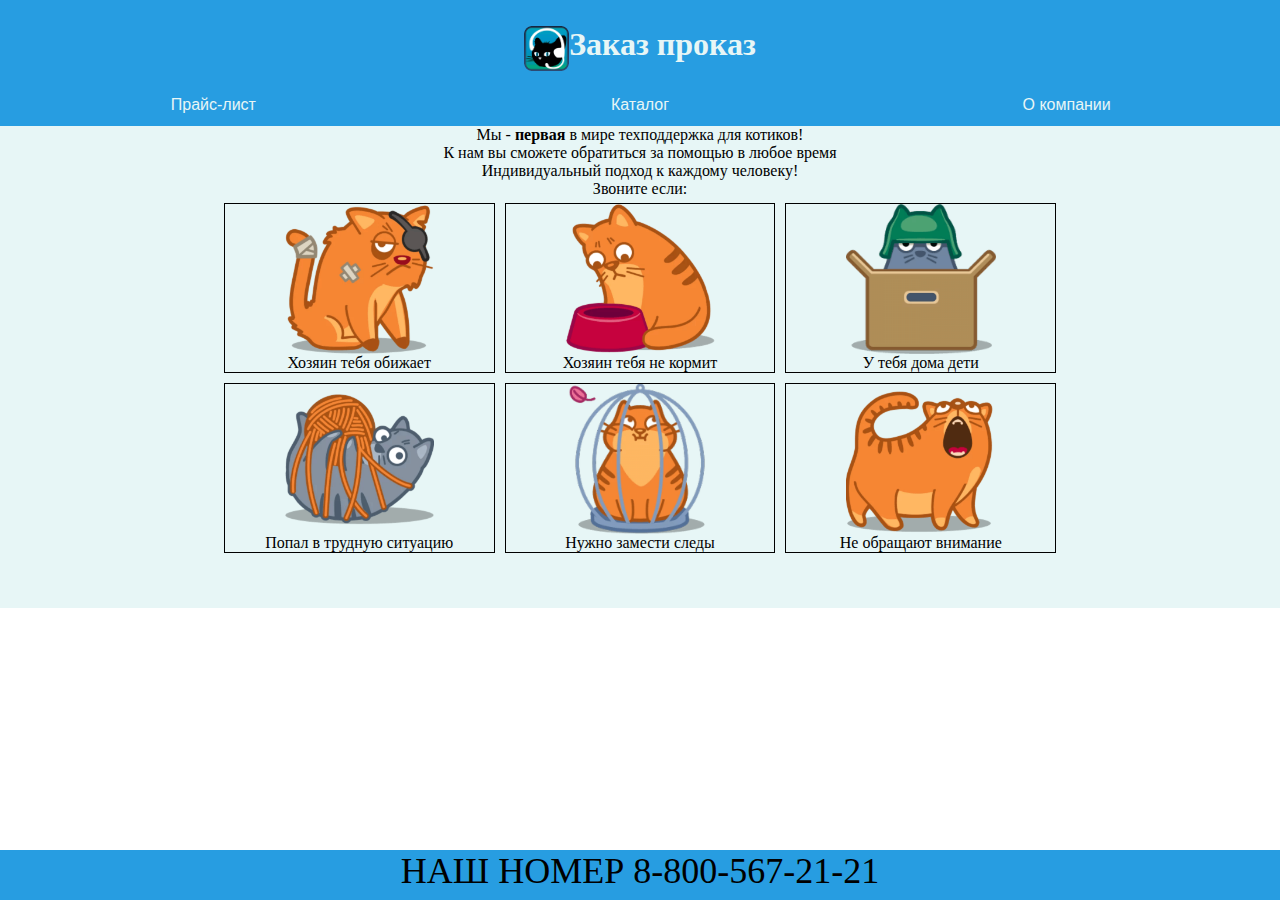
<file: index.html>
<!DOCTYPE html>
<html lang="ru">

<head>
    <meta charset="utf-8">
    <title>Заказ проказ</title>
    <link rel="stylesheet" href="css/style.css">
</head>

<body>
    <header class="site-header">
        <div class="header-contener">
            <div class="logo-img">
                <img src="img/logo.png">
            </div>

            <h1 class="head-text">Заказ проказ</h1>
        </div>


        <nav class="navigator">

            <a href="price.html">Прайс-лист</a>
            <a href="catalog.html">Каталог</a>
            <a href="about.html">О компании</a>
        </nav>

    </header>
    <main>
        <div class="main-text">
            <p>Мы - <b>первая</b> в мире техподдержка для котиков!</p>
            <p>К нам вы сможете обратиться за помощью в любое время</p>
            <p>Индивидуальный подход к каждому человеку!</p>
            <p>Звоните если:</p>
            <div class="box-cats">
                <div class="box-cat">
                    <img src="img/damageproblem.png">
                    <p>Хозяин тебя обижает</p>
                </div>
                <div class="box-cat">
                    <img src="img/eatproblem.png">
                    <p>Хозяин тебя не кормит</p>
                </div>
                <div class="box-cat">
                    <img src="img/childrenproblem.png">
                    <p>У тебя дома дети</p>
                </div>
            </div>
            <div class="box-cats">
                <div class="box-cat">
                    <img src="img/trap.png">
                    <p>Попал в трудную ситуацию</p>
                </div>
                <div class="box-cat">
                    <img src="img/trace.png">
                    <p>Нужно замести следы</p>
                </div>
                <div class="box-cat">
                    <img src="img/attentionproblem.png">
                    <p>Не обращают внимание</p>
                </div>
            </div>

    </main>
    <footer>
        <p class="callmebaby">НАШ НОМЕР 8-800-567-21-21</p>
    </footer>
</body>

</html>
</file>
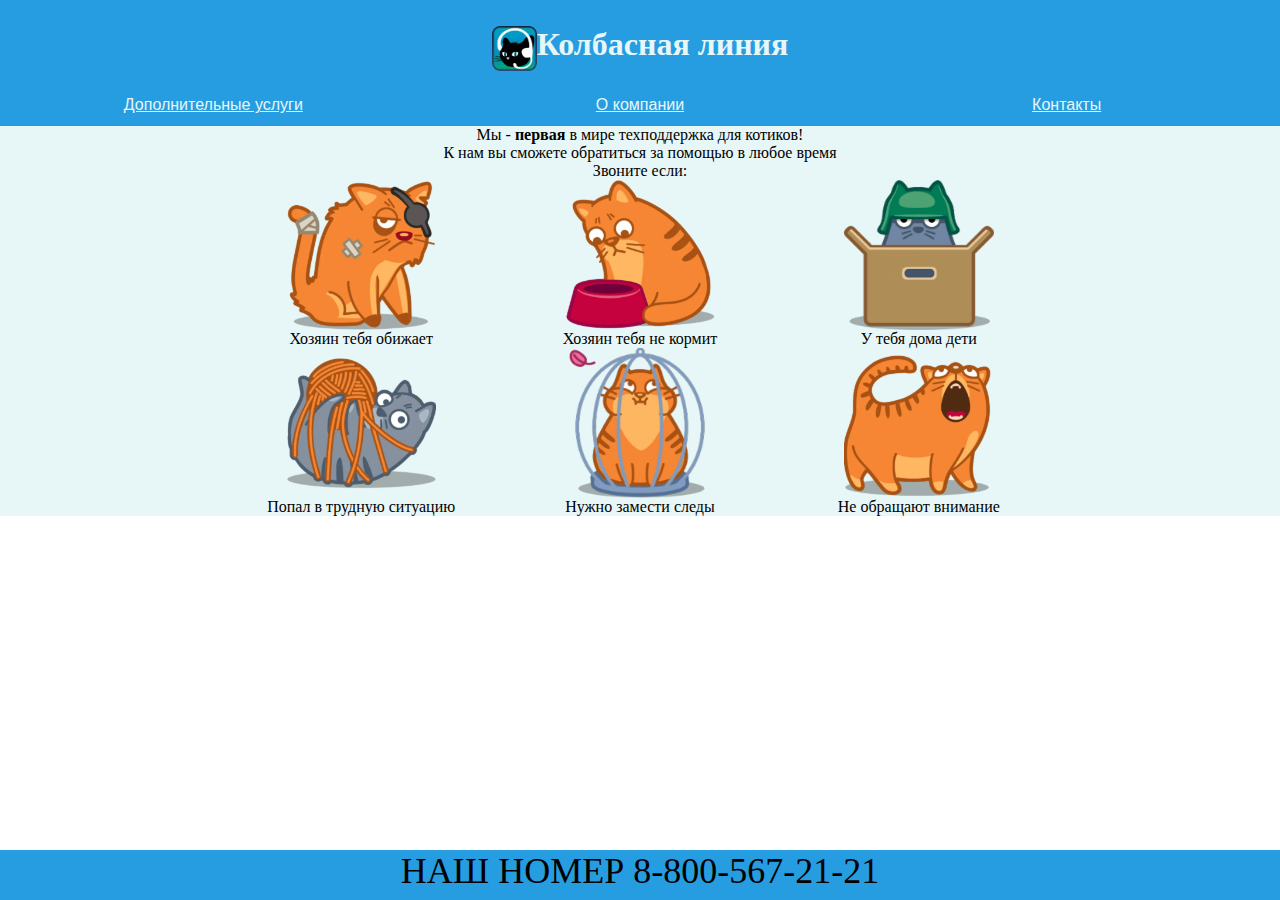
<file: lab1/index.html>
<!DOCTYPE html>
<html lang="ru">

<head>
    <meta charset="utf-8">
    <title>Колбасная линия</title>
    <link rel="stylesheet" href="css/style.css">
</head>

<body>
    <header class="site-header">
        <div class="header-contener">
            <div class="logo-img">
                <img src="img/logo.png">
            </div>

            <h1 class="head-text">Колбасная линия</h1>
        </div>


        <nav class="navigator">

            <a href="price.html">Дополнительные услуги</a>
            <a href="about.html">О компании</a>
            <a href="catalog.html">Контакты</a>
        </nav>

    </header>
    <main>
        <div class="main-text">
            <p>Мы - <b>первая</b> в мире техподдержка для котиков!</p>
            <p>К нам вы сможете обратиться за помощью в любое время</p>
            <p>Звоните если:</p>
            <div class="box-cats">
                <div class="box-cat">
                    <img src="img/damageproblem.png">
                    <p>Хозяин тебя обижает</p>
                </div>
                <div class="box-cat">
                    <img src="img/eatproblem.png">
                    <p>Хозяин тебя не кормит</p>
                </div>
                <div class="box-cat">
                    <img src="img/childrenproblem.png">
                    <p>У тебя дома дети</p>
                </div>
            </div>
            <div class="box-cats">
                <div class="box-cat">
                    <img src="img/trap.png">
                    <p>Попал в трудную ситуацию</p>
                </div>
                <div class="box-cat">
                    <img src="img/trace.png">
                    <p>Нужно замести следы</p>
                </div>
                <div class="box-cat">
                    <img src="img/attentionproblem.png">
                    <p>Не обращают внимание</p>
                </div>
            </div>

    </main>
    <footer>

        <p class="callmebaby">НАШ НОМЕР 8-800-567-21-21</p>
    </footer>
</body>

</html>
</file>
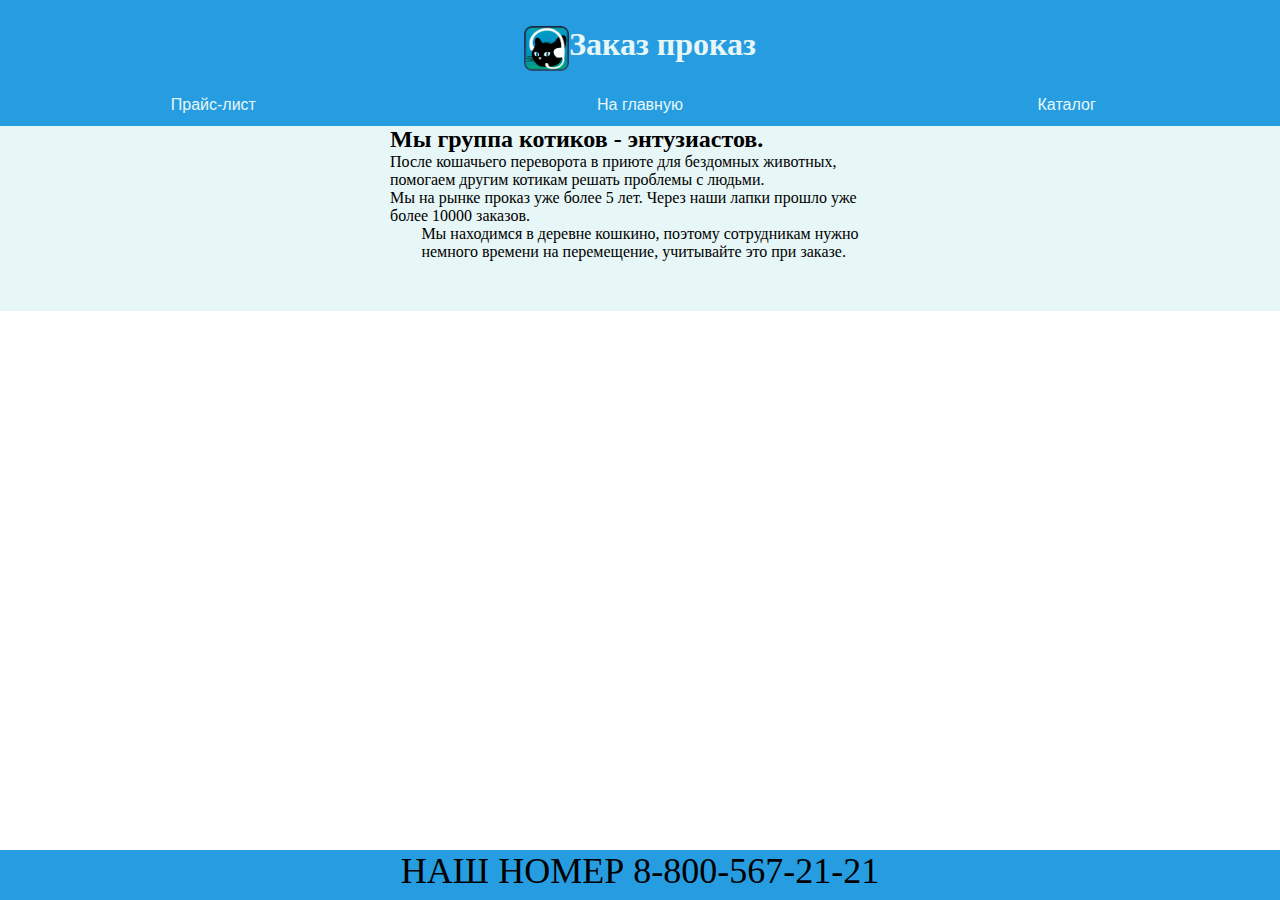
<file: about.html>
<!DOCTYPE html>
<html lang="ru">

<head>
    <meta charset="utf-8">
    <title>Заказ проказ</title>
    <link rel="stylesheet" href="css/style.css">
</head>

<body>
    <header class="site-header">
        <div class="header-contener">
            <div class="logo-img">
                <img src="img/logo.png">
            </div>

            <h1 class="head-text">Заказ проказ</h1>
        </div>


        <nav class="navigator">

            <a href="price.html">Прайс-лист</a>
            <a href="index.html">На главную</a>
            <a href="catalog.html">Каталог</a>
        </nav>

    </header>
    <main class="main-catalog">
        <div class="about-text">
            <h2>Мы группа котиков - энтузиастов. </h2>
            <p>После кошачьего переворота в приюте для бездомных животных, помогаем другим котикам решать проблемы с людьми.</p>
            <p>Мы на рынке проказ уже более 5 лет. Через наши лапки прошло уже более 10000 заказов.</p>
            <p></p>
        </div>
        <p class="map-title">Мы находимся в деревне кошкино, поэтому сотрудникам нужно <br> немного времени на перемещение, учитывайте это при заказе.</p>
        <script type="text/javascript" charset="utf-8" async src="https://api-maps.yandex.ru/services/constructor/1.0/js/?um=constructor%3A2403a04fb868ce0db93b3394ec3ad6a8ea7ad05463132ca510777a44feefec26&amp;width=500&amp;height=400&amp;lang=ru_RU&amp;scroll=true"></script>
    </main>
    <footer>
        <p class="callmebaby">НАШ НОМЕР 8-800-567-21-21</p>
    </footer>
</body>

</html>
</file>
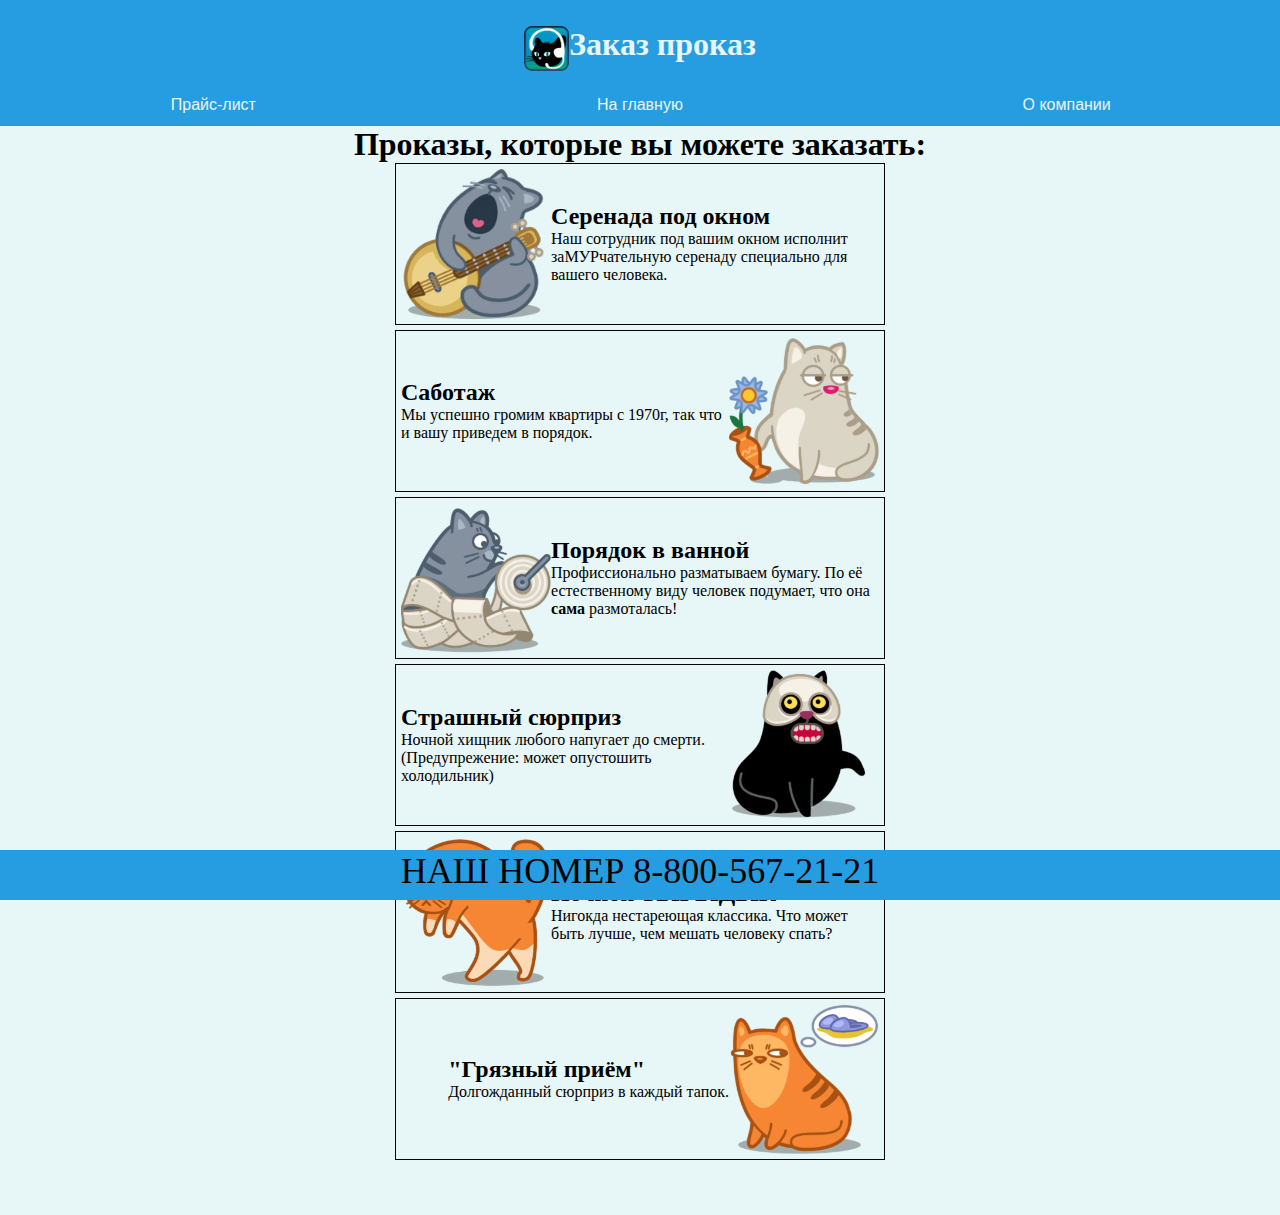
<file: catalog.html>
<!DOCTYPE html>
<html lang="ru">

<head>
    <meta charset="utf-8">
    <title>Заказ проказ</title>
    <link rel="stylesheet" href="css/style.css">
</head>

<body>
    <header class="site-header">
        <div class="header-contener">
            <div class="logo-img">
                <img src="img/logo.png">
            </div>

            <h1 class="head-text">Заказ проказ</h1>
        </div>


        <nav class="navigator">

            <a href="price.html">Прайс-лист</a>
            <a href="index.html">На главную</a>
            <a href="about.html">О компании</a>
        </nav>

    </header>
    <main class="main-catalog">
        <h1>Проказы, которые вы можете заказать:</h1>
        <div class="pranks">
            <div class="prank">
                <img src="img/serenada.png">
                <div class=" prank-text">
                    <h2>Серенада под окном</h2>
                    <p>Наш сотрудник под вашим окном исполнит заМУРчательную серенаду специально для вашего человека.</p>
                </div>

            </div>
            <div class="prank">
                <img src="img/break.png">
                <div class=" prank-text">
                    <h2>Саботаж</h2>
                    <p>Мы успешно громим квартиры с 1970г, так что и вашу приведем в порядок.</p>
                </div>
            </div>
            <div class="prank">
                <img src="img/toilet.png">
                <div class=" prank-text">
                    <h2>Порядок в ванной</h2>
                    <p>Профиссионально разматываем бумагу. По её естественному виду человек подумает, что она <b>сама</b> размоталась! </p>
                </div>
            </div>
            <div class="prank">
                <img src="img/fear.png">
                <div class=" prank-text">
                    <h2>Страшный сюрприз</h2>
                    <p>Ночной хищник любого напугает до смерти.<br>(Предупрежение: может опустошить холодильник)</p>
                </div>
            </div>
            <div class="prank">
                <img src="img/tugduc.png">
                <div class=" prank-text">
                    <h2>Ночной ТЫГЫДЫК</h2>
                    <p>Нигокда нестареющая классика. Что может быть лучше, чем мешать человеку спать?</p>
                </div>
            </div>
            <div class="prank">
                <img src="img/slippers.png">
                <div class=" prank-text">
                    <h2>"Грязный приём"</h2>
                    <p>Долгожданный сюрприз в каждый тапок.</p>
                </div>
            </div>
        </div>
    </main>
    <footer>
        <p class="callmebaby">НАШ НОМЕР 8-800-567-21-21</p>
    </footer>
</body>

</html>
</file>
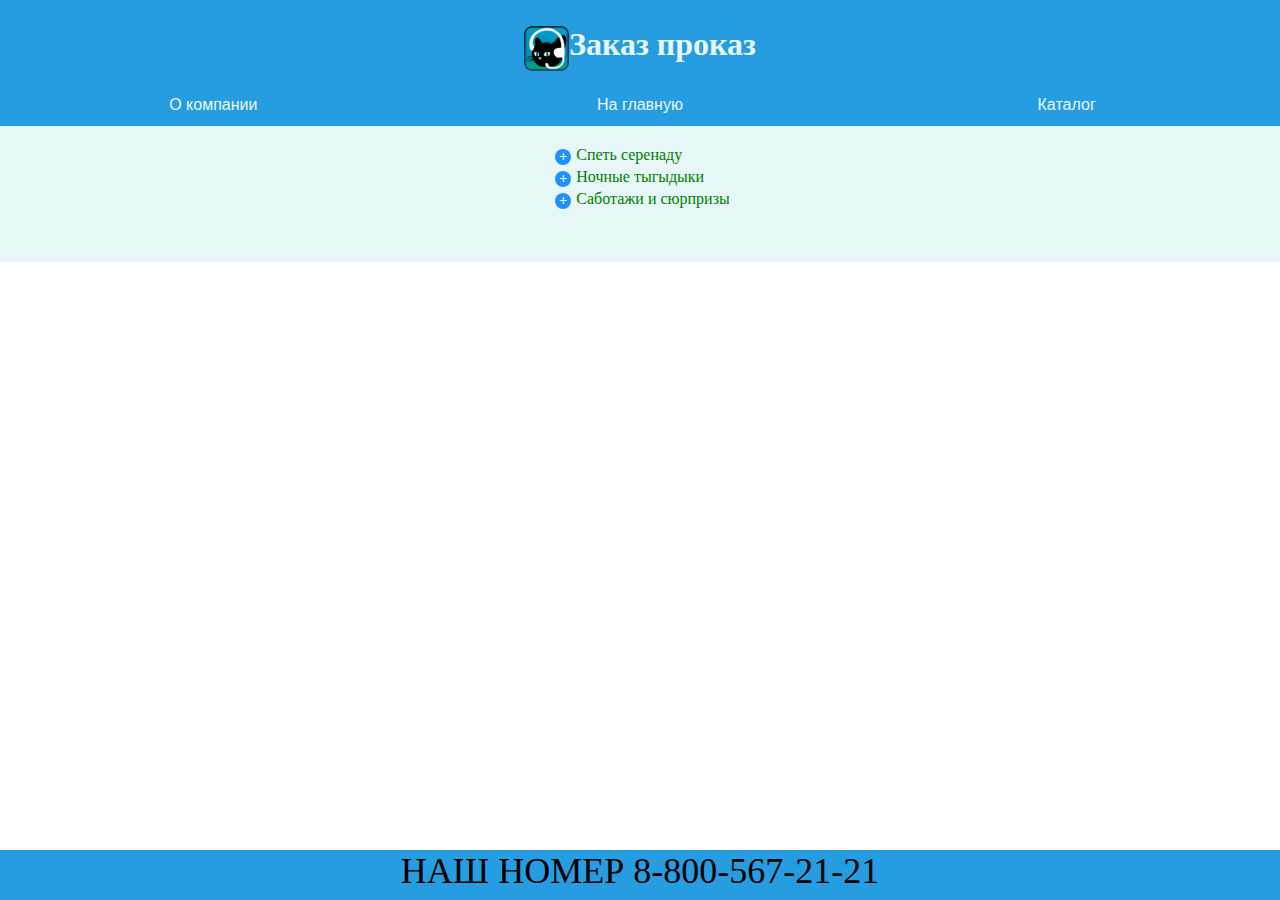
<file: price.html>
<!DOCTYPE html>
<html lang="ru">

<head>
    <meta charset="utf-8">
    <title>Заказ проказ</title>
    <link rel="stylesheet" href="css/style.css">
</head>

<body>
    <header class="site-header">
        <div class="header-contener">
            <div class="logo-img">
                <img src="img/logo.png">
            </div>

            <h1 class="head-text">Заказ проказ</h1>
        </div>


        <nav class="navigator">
            <a href="about.html">О компании</a>
            <a href="index.html">На главную</a>
            <a href="catalog.html">Каталог</a>
        </nav>

    </header>
    <main>
        <div class="main-catalog">
            <div class="fullprice">
                <div class="prices">
                    <input type="checkbox" id="hd-1" class="hide" />
                    <label class="title" for="hd-1">Спеть серенаду</label>
                    <div class="pricetable">
                        <table>
                            <tbody>
                                <tr>
                                    <td>
                                        Мяуровый блюз в течении 10ч
                                    </td>
                                    <td>
                                        1600р.
                                    </td>
                                </tr>
                                <tr>
                                    <td>
                                        Обычные завывания в течении 10ч
                                    </td>
                                    <td>
                                        1000р.
                                    </td>
                                </tr>
                            </tbody>
                        </table>
                    </div>
                </div>
                <div class="prices">
                    <input type="checkbox" id="hd-2" class="hide" />
                    <label class="title" for="hd-2">Ночные тыгыдыки</label>
                    <div class="pricetable">
                        <table>
                            <tbody>
                                <tr>
                                    <td>
                                        Кот размера XXL в течении 10ч носится без остановки
                                    </td>
                                    <td>
                                        4000р.
                                    </td>
                                </tr>
                                <tr>
                                    <td>
                                        Кот размера XXL на пару часов
                                    </td>
                                    <td>
                                        1000р.
                                    </td>
                                </tr>
                                <tr>
                                    <td>
                                        Сотрудник среднего размера пару часов
                                    </td>
                                    <td>
                                        600р.
                                    </td>
                                </tr>
                                <tr>
                                    <td>
                                        Сотрудник среднего размера 10 часов
                                    </td>
                                    <td>
                                        1000р + покормить.
                                    </td>
                                </tr>
                            </tbody>
                        </table>
                    </div>
                </div>
                <div class="prices">
                    <input type="checkbox" id="hd-3" class="hide" />
                    <label class="title" for="hd-3">Саботажи и сюрпризы</label>
                    <div class="pricetable">
                        <table>
                            <tbody>
                                <tr>
                                    <td>
                                        Маленький сюрприз
                                    </td>
                                    <td>
                                        300р.
                                    </td>
                                </tr>
                                <tr>
                                    <td>
                                        Средний сюрприз
                                    </td>
                                    <td>
                                        550р.
                                    </td>
                                </tr>
                                <tr>
                                    <td>
                                        Большой сюрприз
                                    </td>
                                    <td>
                                        850р.
                                    </td>
                                </tr>
                                <tr>
                                    <td>
                                        Разбить что-то хрупкое
                                    </td>
                                    <td>
                                        550р.
                                    </td>
                                </tr>
                                <tr>
                                    <td>
                                        Полный погром кухни
                                    </td>
                                    <td>
                                        6550р.
                                    </td>
                                </tr>
                                <tr>
                                    <td>
                                        Разгром ванной
                                    </td>
                                    <td>
                                        2000р.
                                    </td>
                                </tr>
                            </tbody>
                        </table>
                    </div>
                </div>
            </div>
        </div>
    </main>
    <footer>
        <p class="callmebaby">НАШ НОМЕР 8-800-567-21-21</p>
    </footer>
</body>

</html>
</file>
<file: css/style.css>
.site-header {
    background-color: #279de1;
    width: 100%;
    height: 100px;
    display: flex;
    flex-direction: column;
    padding-top: 2%;
}

a {
    text-decoration: none;
}

main {
    background-color: #e7f6f6;
    padding-bottom: 50px;
}

.navigator :hover {
    background-color: #26cdcb;
}

.navigator {
    padding-top: 2%;
    width: 100%;
    height: 100%;
    font-size: 16px;
    font-family: 'Lucida Sans', 'Lucida Sans Regular', 'Lucida Grande', 'Lucida Sans Unicode', Geneva, Verdana, sans-serif;
    display: flex;
    justify-content: space-around;
}

.navigator>a {
    color: #e7f6f6;
    width: 33%;
    text-align: center;
    vertical-align: middle;
}

.logo-img>img {
    width: 100%;
    height: 100%;
    object-fit: cover;
    border-radius: 17%;
}

.logo-img {
    justify-self: center;
    width: 45px;
    height: 45px;
}

.head-text {
    color: #e7f6f6;
}

.header-contener {
    display: flex;
    justify-content: center;
    flex-direction: row;
}

.main-text {
    display: flex;
    flex-direction: column;
    justify-content: center;
    align-items: center;
}

.box-cats {
    width: 70%;
    display: inline-flex;
    justify-content: center;
}

.box-cat {
    border: 1px solid black;
    width: 30%;
    margin: 5px 5px;
    align-items: center;
    text-align: center;
    display: flex;
    flex-direction: column;
    justify-content: center;
}

.box-cat>img {
    object-fit: contain;
    width: 150px;
    height: auto;
}

footer {
    margin: bottom;
    position: fixed;
    height: 50px;
    bottom: 0;
    display: flex;
    justify-content: center;
    width: 100%;
    background-color: #279de1;
    color: rgb(0, 0, 0);
}

.callmebaby {
    font-size: 36px;
}

.pranks {
    width: 500px;
    display: flex;
    flex-direction: column;
    margin-inline-start: 10%;
    margin-inline-end: 10%;
}

.pranks :nth-child(2n+1) {
    justify-self: flex-start;
    flex-direction: row;
}

.pranks :nth-child(2n) {
    justify-self: flex-end;
    flex-direction: row-reverse;
}

.prank {
    border: 1px solid black;
    margin: 0 5px 5px 5px;
    padding: 5px;
    display: flex;
    align-items: center;
}

.prank>p {
    margin: 0 5px 5px 5px;
    padding: 5px;
    font-size: 16px;
    font-family: 'Trebuchet MS', 'Lucida Sans Unicode', 'Lucida Grande', 'Lucida Sans', Arial, sans-serif;
}

.prank>img {
    width: 150px;
    height: 150px;
}

.main-catalog {
    display: flex;
    flex-direction: column;
    align-items: center;
}

.about-text {
    width: 500px;
}

.fullprice .prices .label .title {
    font-weight: 600;
    font-size: 18px;
    padding: 20px 40px;
    border: 1px solid #EBEBEB;
    box-shadow: 0px 4px 10px rgba(215, 215, 215, 0.25);
    border-radius: 33.5px;
    position: relative;
    -webkit-transition: .3s;
    transition: .3s;
    cursor: pointer;
}

.fullprice {
    margin-top: 20px;
}

.fullprice .prices .pricetable {
    margin-top: 20px;
}

.fullprice .prices table {
    width: 100%
}

.fullprice .prices table tr td {
    border: 1px solid #D1CFD7;
    font-size: 17px;
    padding: 10px 30px;
}

.fullprice .prices table tr td:last-child {
    text-align: center;
    width: 30%;
}


/* скрываем чекбоксы и блоки с содержанием */

.hide,
.hide+label~div {
    display: none;
}


/* вид текста label */

.hide+label {
    margin: 0;
    padding: 0;
    color: green;
    cursor: pointer;
    display: inline-block;
}


/* вид текста label при активном переключателе */

.hide:checked+label {
    color: red;
    border-bottom: 0;
}


/* когда чекбокс активен показываем блоки с содержанием  */

.hide:checked+label+div {
    display: block;
    background: #efefef;
    /*-moz-box-shadow: inset 3px 3px 10px #7d8e8f;
    -webkit-box-shadow: inset 3px 3px 10px #7d8e8f;
    box-shadow: inset 3px 3px 10px #7d8e8f;
    */
    margin-left: 20px;
    padding: 10px;
    /* чуточку анимации при появлении */
    -webkit-animation: fade ease-in 0.5s;
    -moz-animation: fade ease-in 0.5s;
    animation: fade ease-in 0.5s;
}


/* анимация при появлении скрытых блоков */

@-moz-keyframes fade {
    from {
        opacity: 0;
    }
    to {
        opacity: 1
    }
}

@-webkit-keyframes fade {
    from {
        opacity: 0;
    }
    to {
        opacity: 1
    }
}

@keyframes fade {
    from {
        opacity: 0;
    }
    to {
        opacity: 1
    }
}

.hide+label:before {
    background-color: #1e90ff;
    color: #fff;
    content: "\002B";
    display: block;
    float: left;
    font-size: 14px;
    font-weight: bold;
    height: 16px;
    line-height: 16px;
    margin: 3px 5px;
    text-align: center;
    width: 16px;
    -webkit-border-radius: 50%;
    -moz-border-radius: 50%;
    border-radius: 50%;
}

.hide:checked+label:before {
    content: "\2212";
}

* {
    padding: 0;
    margin: 0;
}
</file>
<file: lab1/css/style.css>
.site-header {
    background-color: #279de1;
    width: 100%;
    height: 100px;
    display: flex;
    flex-direction: column;
    padding-top: 2%;
}

main {
    background-color: #e7f6f6;
}

.navigator :hover {
    background-color: #26cdcb;
}

.navigator {
    padding-top: 2%;
    width: 100%;
    height: 100%;
    font-size: 16px;
    font-family: 'Lucida Sans', 'Lucida Sans Regular', 'Lucida Grande', 'Lucida Sans Unicode', Geneva, Verdana, sans-serif;
    display: flex;
    justify-content: space-around;
}

.navigator>a {
    color: #e7f6f6;
    width: 33%;
    text-align: center;
    vertical-align: middle;
}

.logo-img>img {
    width: 100%;
    height: 100%;
    object-fit: cover;
    border-radius: 17%;
}

.logo-img {
    justify-self: center;
    width: 45px;
    height: 45px;
}

.head-text {
    color: #e7f6f6;
}

.header-contener {
    display: flex;
    justify-content: center;
    flex-direction: row;
}

.main-text {
    display: flex;
    flex-direction: column;
    justify-content: center;
    align-items: center;
}

.box-cats {
    width: 70%;
    display: inline-flex;
    justify-content: center;
}

.box-cat {
    width: 30%;
    margin: 0 5px;
    align-items: center;
    text-align: center;
    display: flex;
    flex-direction: column;
    justify-content: center;
}

.box-cat>img {
    object-fit: contain;
    width: 150px;
    height: auto;
}

footer {
    margin: bottom;
    position: fixed;
    height: 50px;
    bottom: 0;
    display: flex;
    justify-content: center;
    width: 100%;
    background-color: #279de1;
    color: rgb(0, 0, 0);
}

.callmebaby {
    font-size: 36px;
}

* {
    padding: 0;
    margin: 0;
}
</file>
